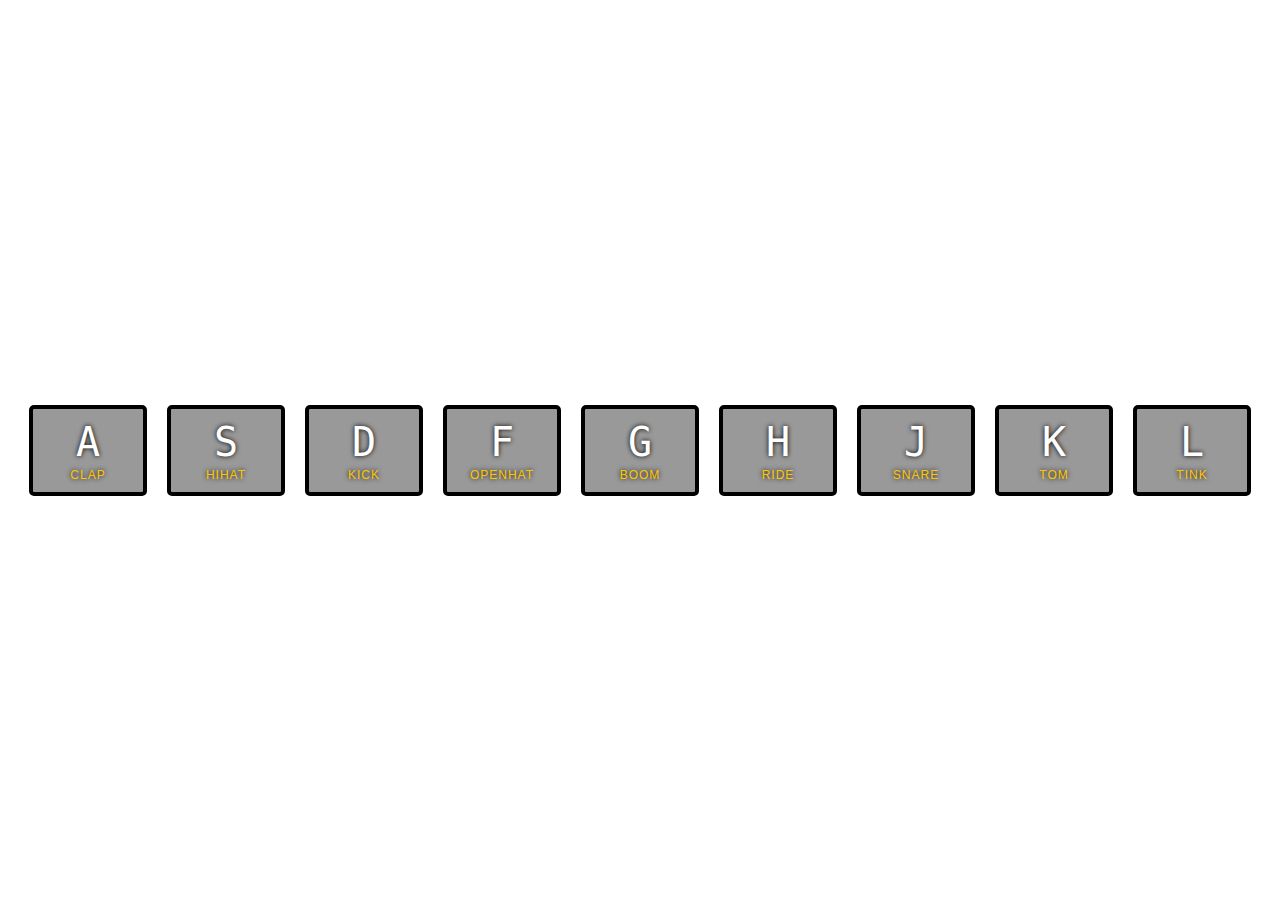
<file: 01-drumkit/index.html>
<!DOCTYPE html>
<html lang="en">
<head>
    <meta charset="UTF-8">
    <title>JS Drum Kit</title>
    <link rel="stylesheet" href="style.css">
</head>
<body>


  <div class="keys">
    <div data-key="65" class="key">
      <kbd>A</kbd>
      <span class="sound">clap</span>
    </div>
    <div data-key="83" class="key">
      <kbd>S</kbd>
      <span class="sound">hihat</span>
    </div>
    <div data-key="68" class="key">
      <kbd>D</kbd>
      <span class="sound">kick</span>
    </div>
    <div data-key="70" class="key">
      <kbd>F</kbd>
      <span class="sound">openhat</span>
    </div>
    <div data-key="71" class="key">
      <kbd>G</kbd>
      <span class="sound">boom</span>
    </div>
    <div data-key="72" class="key">
      <kbd>H</kbd>
      <span class="sound">ride</span>
    </div>
    <div data-key="74" class="key">
      <kbd>J</kbd>
      <span class="sound">snare</span>
    </div>
    <div data-key="75" class="key">
      <kbd>K</kbd>
      <span class="sound">tom</span>
    </div>
    <div data-key="76" class="key">
      <kbd>L</kbd>
      <span class="sound">tink</span>
    </div>
  </div>

  <audio data-key="65" src="sounds/clap.wav"></audio>
  <audio data-key="83" src="sounds/hihat.wav"></audio>
  <audio data-key="68" src="sounds/kick.wav"></audio>
  <audio data-key="70" src="sounds/openhat.wav"></audio>
  <audio data-key="71" src="sounds/boom.wav"></audio>
  <audio data-key="72" src="sounds/ride.wav"></audio>
  <audio data-key="74" src="sounds/snare.wav"></audio>
  <audio data-key="75" src="sounds/tom.wav"></audio>
  <audio data-key="76" src="sounds/tink.wav"></audio>

<script>

</script>


</body>
</html>
</file>
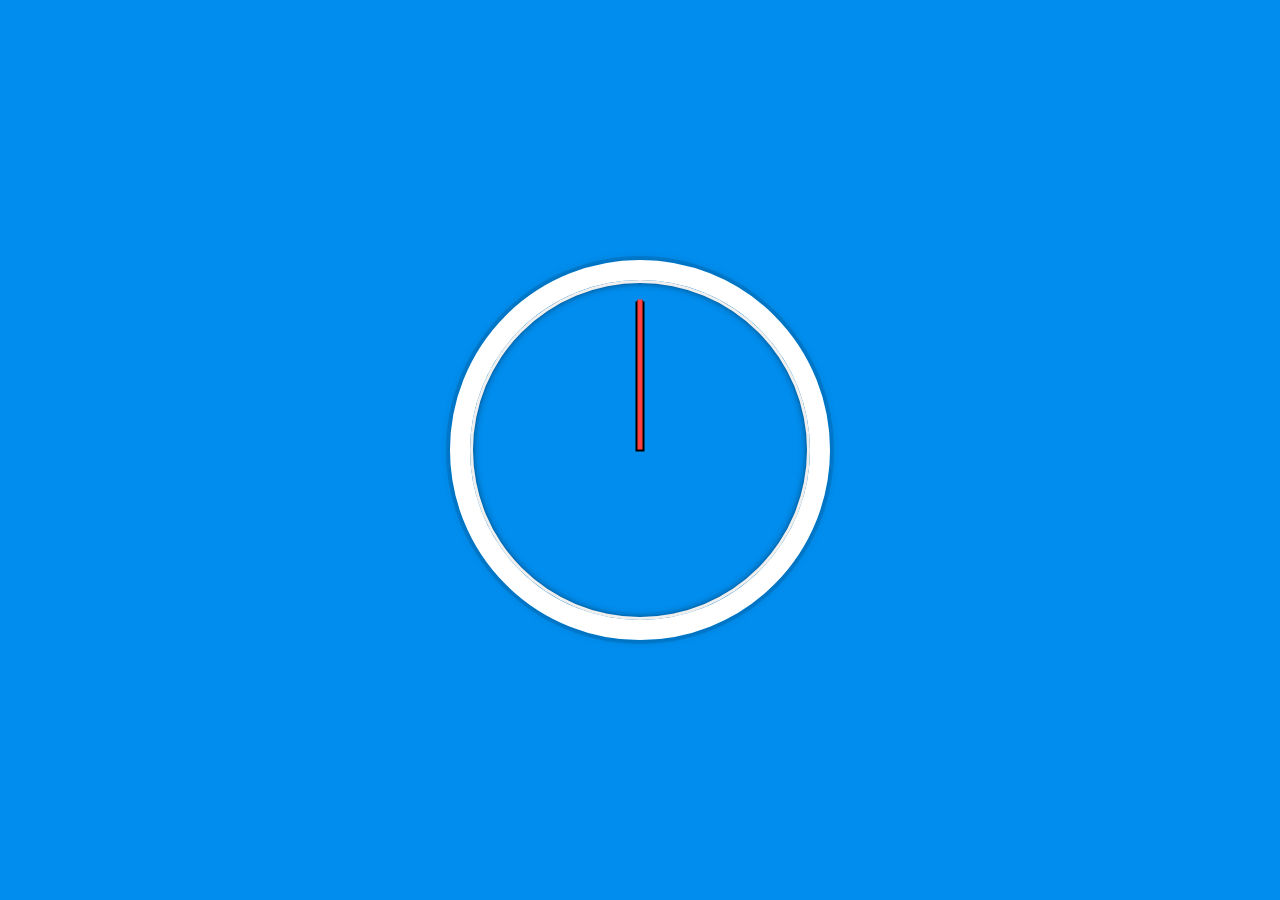
<file: 02-clock/index.html>
<!DOCTYPE html>
<html lang="en">
<head>
    <meta charset="UTF-8">
    <meta name="viewport" content="width=device-width, initial-scale=1.0">
    <meta http-equiv="X-UA-Compatible" content="ie=edge">
    <title>JS + CSS clock</title>
    <link rel="stylesheet" href="style.css">
    
</head>
<body>


    <div class="clock">
        <div class="clock-face">
          <div class="hand hour-hand"></div>
          <div class="hand min-hand"></div>
          <div class="hand second-hand"></div>
        </div>
      </div>

</body>

<script src="./script.js">
</script>
</html>
</file>
<file: 01-drumkit/style.css>
html {
  font-size: 10px;
  background: url(https://goo.gl/GYBN2W) top center;
  background-size: cover;
  background-repeat: no-repeat;
}

body,html {
  margin: 0;
  padding: 0;
  font-family: sans-serif;
}

.keys {
  display: flex;
  flex: 1;
  min-height: 100vh;
  align-items: center;
  justify-content: center;
}

.key {
  border: .4rem solid black;
  border-radius: .5rem;
  margin: 1rem;
  font-size: 1.5rem;
  padding: 1rem .5rem;
  transition: all .07s ease;
  width: 10rem;
  text-align: center;
  color: white;
  background: rgba(0,0,0,0.4);
  text-shadow: 0 0 .5rem black;
}

.playing {
  transform: scale(1.1);
  border-color: #ffc600;
  box-shadow: 0 0 1rem #ffc600;
}

kbd {
  display: block;
  font-size: 4rem;
}

.sound {
  font-size: 1.2rem;
  text-transform: uppercase;
  letter-spacing: .1rem;
  color: #ffc600;
}
</file>
<file: 02-clock/style.css>
html {
  background: #018DED url(http://unsplash.it/1500/1000?image=881);
  background-size: cover;
  font-family: 'helvetica neue';
  text-align: center;
  font-size: 10px;
}

body {
  margin: 0;
  font-size: 2rem;
  display: flex;
  flex: 1;
  min-height: 100vh;
  align-items: center;
}

.clock {
  width: 30rem;
  height: 30rem;
  border: 20px solid white;
  border-radius: 50%;
  margin: 50px auto;
  position: relative;
  padding: 2rem;
  box-shadow:
    0 0 0 4px rgba(0,0,0,0.1),
    inset 0 0 0 3px #EFEFEF,
    inset 0 0 10px black,
    0 0 10px rgba(0,0,0,0.2);
}

.clock-face {
  position: relative;
  width: 100%;
  height: 100%;
  transform: translateY(-3px); /* account for the height of the clock hands */
}

.hand {
  position: absolute;
  top: 50%;
  width: 50%;
  transform-origin: 100%;
  transform: rotate(90deg);
  transition: all 0.05s;
  transition-timing-function: cubic-bezier(0.1, 2.7, 0.58, 1);
}

.hour-hand {
    height: 9px;
    background:black
}
.min-hand {
    height: 6px;
    background:black;
}
.second-hand {
    height: 5px;
    background: rgb(255, 64, 64);
}
</file>
